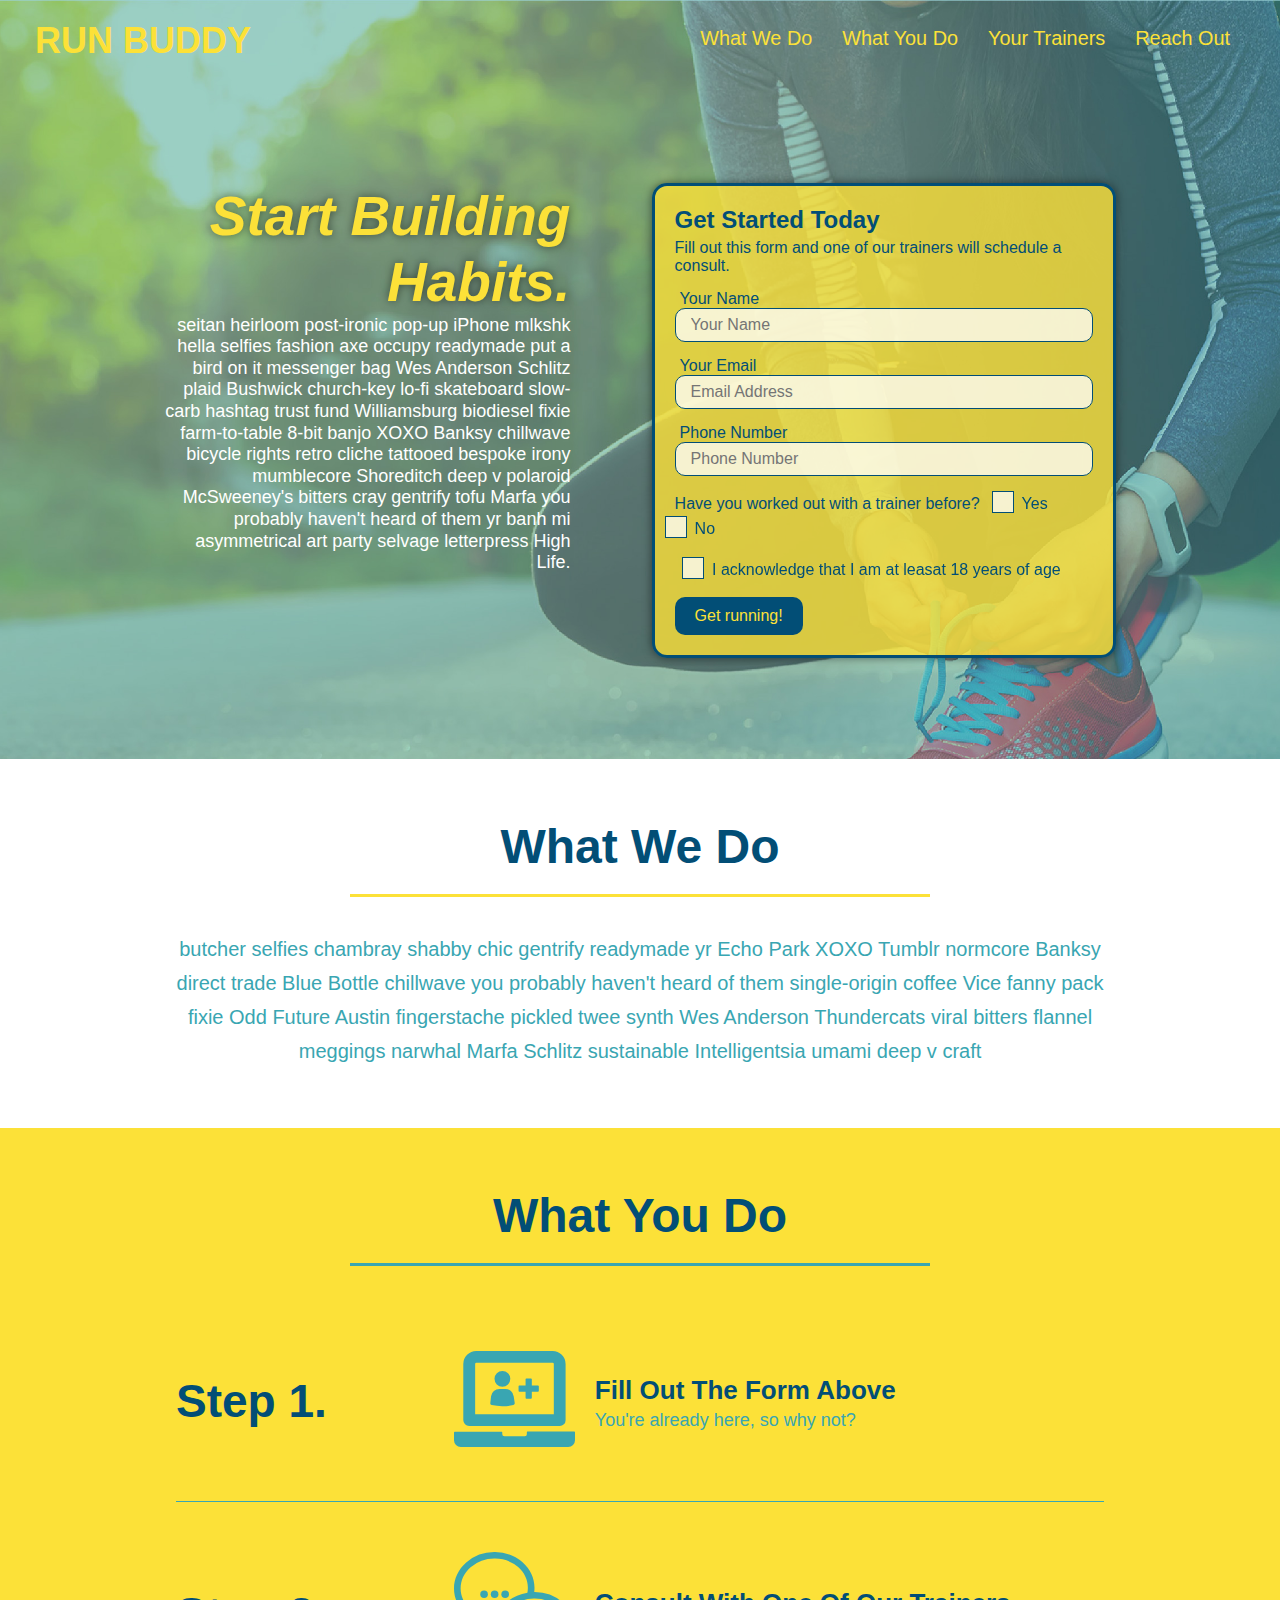
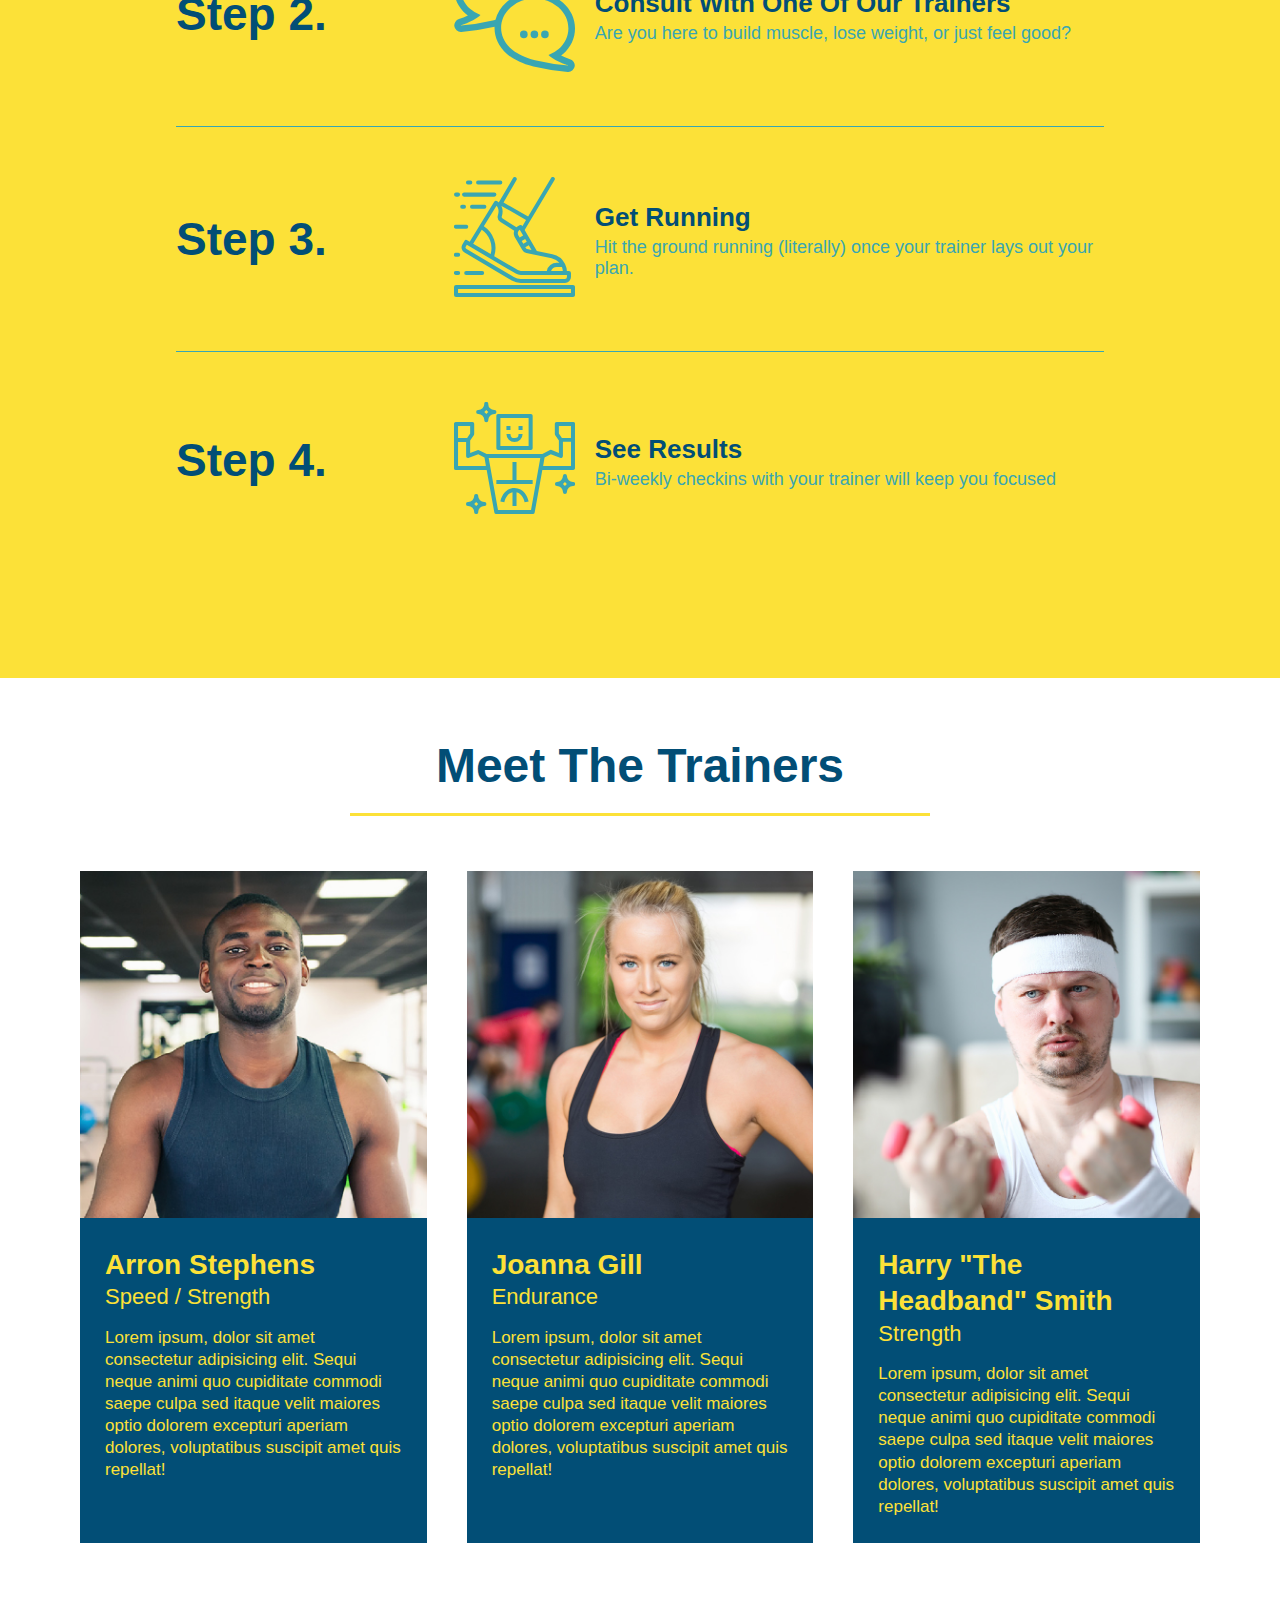
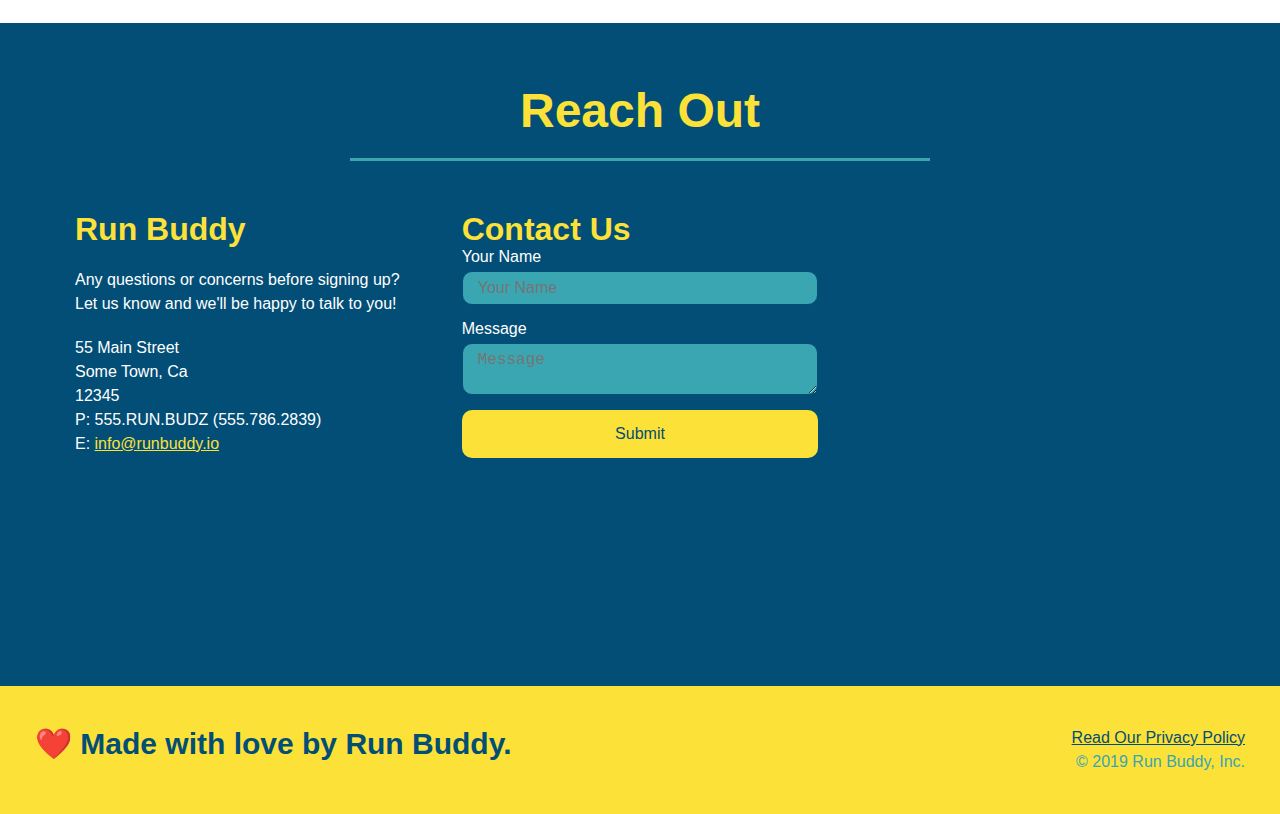
<file: index.html>
<!DOCTYPE html>
<html lang="en">
  <head>
    <meta charset="UTF-8" />
    <meta name="viewport" content="width=device-width, initial-scale=1.0" />
    <link rel="stylesheet" href="./assets/css/style.css">
    <title>Run Buddy</title>
  </head>
  <body>
    <!-- navigation tags - block level element -->
    <header>
      <h1>
        <a href="/">RUN BUDDY</a>
      </h1>
      <nav>
        <ul>
          <li>
            <a href="#what-we-do">What We Do</a>
          </li>
          <li>
            <a href="#what-you-do">What You Do</a>
          </li>
          <li>
            <a href="#your-trainers">Your Trainers</a>
          </li>
          <li>
            <a href="#reach-out">Reach Out</a>
          </li>
        </ul>
      </nav>
    </header>
    <!-- end navigation -->

    <!-- hero/jumbotron -->
    <section class="hero">
      <div class="hero-cta">
        <h2>Start Building Habits.</h2>
        <p>
          seitan heirloom post-ironic pop-up iPhone mlkshk hella selfies fashion axe occupy readymade put a bird on it
          messenger bag Wes Anderson Schlitz plaid Bushwick church-key lo-fi skateboard slow-carb hashtag trust fund
          Williamsburg biodiesel fixie farm-to-table 8-bit banjo XOXO Banksy chillwave bicycle rights retro cliche
          tattooed bespoke irony mumblecore Shoreditch deep v polaroid McSweeney's bitters cray gentrify tofu Marfa you
          probably haven't heard of them yr banh mi asymmetrical art party selvage letterpress High Life.
        </p>
      </div>

      <div class="hero-form">
        <h3>Get Started Today</h3>
        <p>Fill out this form and one of our trainers will schedule a consult.</p>
        <form>
          <label for="name">Your Name</label>
          <input type="text" placeholder="Your Name" id="name" name="name" class="form-input" />
          <label for="email">Your Email</label>
          <input type="email" placeholder="Email Address" id="email" name="email" class="form-input" />
          <label for="phone">Phone Number</label>
          <input type="tel" placeholder="Phone Number" name="phone" id="phone" class="form-input" />
          <p>
            Have you worked out with a trainer before?
            <span class="radio-wrapper">
              <input type="radio" name="trainer-confirm" id="trainer-yes" />
              <label for="trainer-yes">Yes</label>
            </span>
            <span class="radio-wrapper">
              <input type="radio" name="trainer-confirm" id="trainer-no"/>
              <label for="trainer-no">No</label>
            </span>
          </p>
          <p>
            <span class="checkbox-wrapper">
              <input type="checkbox" name=age-confirm" id=checkbox" />
              <label for="checkbox"> I acknowledge that I am at leasat 18 years of age</label>
            </span>
          </p>
          <button type="submit">
            Get running!
          </button>
        </form>
      </div>
    </section>
    <!-- end header -->

    <!-- "what we do" start - <section> -->
    <section id="what-we-do" class="intro">
      <div class="flex-row">
        <h2 class="section-title primary-border">
          What We Do
        </h2>
      </div>
      <div class="flex-row">
        <p>
          butcher selfies chambray shabby chic gentrify readymade yr Echo Park XOXO Tumblr normcore Banksy direct trade  Blue Bottle chillwave you probably haven't heard of them single-origin coffee Vice fanny pack fixie Odd Future Austin fingerstache pickled twee synth Wes Anderson Thundercats viral bitters flannel meggings narwhal Marfa Schlitz sustainable Intelligentsia umami deep v craft
        </p>
      </div>
    </section>
    <!-- end "what we do" -->

    <!-- "what you do" start -->
    <section id="what-you-do" class="steps">
      <div class="flex-row">
        <h2 class="section-title secondary-border">
          What You Do
        </h2> 
      </div>
      <div class="step">
        <h3>Step 1.</h3>
        <div class="step-info">
          <div class="step-img">
            <img src="./assets/images/step-1.svg" alt="" />
          </div>
          <div class="step-text">
            <h4>Fill Out The Form Above</h4>
            <p>You're already here, so why not?</p>
          </div>
        </div>
      </div>
      <div class="step">
        <h3>Step 2.</h3>
        <div class="step-info">
          <div class="step-img">
            <img src="./assets/images/step-2.svg" alt="" />
          </div>
          <div class="step-text">
            <h4>Consult With One Of Our Trainers</h4>
            <p>Are you here to build muscle, lose weight, or just feel good?</p>
          </div>
        </div>
      </div>
      <div class="step">
        <h3>Step 3.</h3>
        <div class="step-info">
          <div class="step-img">
            <img src="./assets/images/step-3.svg" alt="" />
          </div>
          <div class="step-text">
            <h4>Get Running</h4>
            <p>Hit the ground running (literally) once your trainer lays out your plan.</p>
          </div>
        </div>
      </div>
      <div class="step">
        <h3>Step 4.</h3>
        <div class="step-info">
          <div class="step-img">
            <img src="./assets/images/step-4.svg" alt="" />
          </div>
          <div class="step-text">
            <h4>See Results</h4>
            <p>Bi-weekly checkins with your trainer will keep you focused</p>
          </div>
        </div>
      </div>
    </section>
    <!-- "what you do" end -->

    <!-- "meet the trainers" start -->
    <section id="your-trainers">
      <div class="flex-row">
        <h2 class="section-title primary-border">
          Meet The Trainers
        </h2>
      </div>

      <div class="trainers">
        <article class="trainer">
          <img src="./assets/images/trainer-1.jpg" alt="Arron Stephens in his workout clothes, ready to pump iron" />
          <div class="trainer-bio">
            <h3 class="trainer-name">Arron Stephens</h3>
            <h4 class="trainer-role">Speed / Strength</h4>
            <p>Lorem ipsum, dolor sit amet consectetur adipisicing elit. Sequi neque animi quo cupiditate commodi saepe culpa sed itaque velit maiores optio dolorem excepturi aperiam dolores, voluptatibus suscipit amet quis repellat!</p>
          </div>
        </article>

        <article class="trainer">
          <img src="./assets/images/trainer-2.jpg" alt="Joanna Gill cooling off after a work out" />
          <div class="trainer-bio">
            <h3 class="trainer-name">Joanna Gill</h3>
            <h4 class="trainer-role">Endurance</h4>
            <p>Lorem ipsum, dolor sit amet consectetur adipisicing elit. Sequi neque animi quo cupiditate commodi saepe culpa sed itaque velit maiores optio dolorem excepturi aperiam dolores, voluptatibus suscipit amet quis repellat!</p>
            </div>
          </article>

        <article class="trainer">
          <img src="./assets/images/trainer-3.jpg" alt="Harry Smith wearing a headband and lifting comically small pink weights" />
          <div class="trainer-bio">
            <h3 class="trainer-name">Harry "The Headband" Smith</h3>
            <h4 class="trainer-role">Strength</h4>
            <p>Lorem ipsum, dolor sit amet consectetur adipisicing elit. Sequi neque animi quo cupiditate commodi saepe culpa sed itaque velit maiores optio dolorem excepturi aperiam dolores, voluptatibus suscipit amet quis repellat!</p>
          </div>
        </article>
      </div>
    </section>
    <!-- "meet the trainers" end -->

    <!-- "reach out" start -->
    <section id="reach-out" class="contact">
      <div class="flex-row">
        <h2 class="section-title secondary-border">
          Reach Out
        </h2>
      </div>

      <div class="contact-info">
        <div>
          <h3>Run Buddy</h3>
          <p>
            Any questions or concerns before signing up? 
            <br/>
            Let us know and we'll be happy to talk to you!
          </p>

          <address>
            55 Main Street <br/>
            Some Town, Ca <br/>
            12345<br/>
            P: 555.RUN.BUDZ (555.786.2839)<br/>
            E: <a href="mailto:info@runbuddy.io">info@runbuddy.io</a>
          </address>
          
        </div>

        <div class="contact-form">
          <h3>Contact Us</h3>
          <form>
            <label for="contact-name">Your Name</label>
            <input type="text" id="contact-name" placeholder="Your Name" />
        
            <label for="contact-message">Message</label>
            <textarea id="contact-message" placeholder="Message"></textarea>
        
            <button type="submit">Submit</button>
          </form>
        </div>
        
        <iframe
          src="https://www.google.com/maps/embed?pb=!1m14!1m12!1m3!1d12182.30520634488!2d-74.0652613!3d40.2407219!2m3!1f0!2f0!3f0!3m2!1i1024!2i768!4f13.1!5e0!3m2!1sen!2sus!4v1561060983193!5m2!1sen!2sus"
          frameborder="0" style="border:0" allowfullscreen>
        </iframe>
      </div>
    </section>
    <!-- "reach out" end -->

    <!-- footer -->
    <footer>
      <h2>❤️ Made with love by Run Buddy.</h2>
      <div>
        <a href="./privacy-policy.html">Read Our Privacy Policy</a><br/>
        &copy; 2019 Run Buddy, Inc.
      </div>
    </footer>
    <!-- footer end -->
  </body>
</html>
</file>
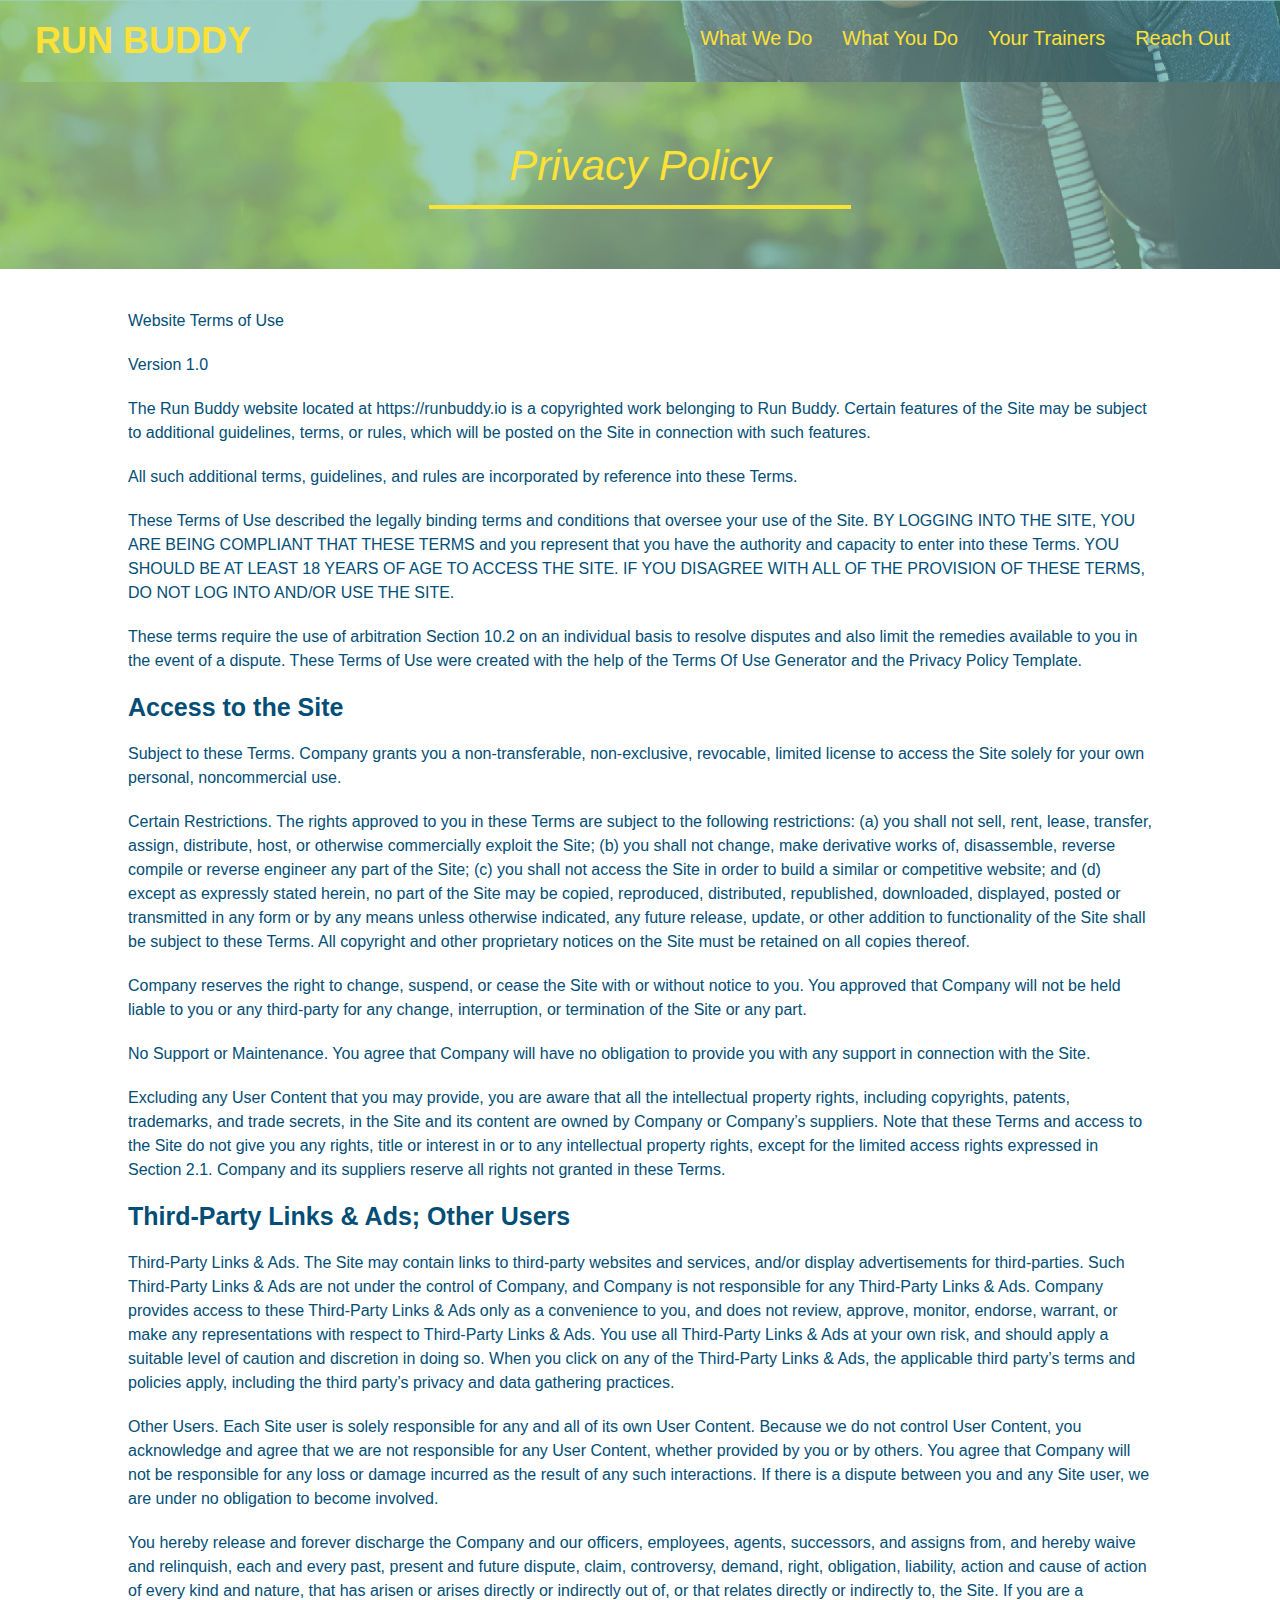
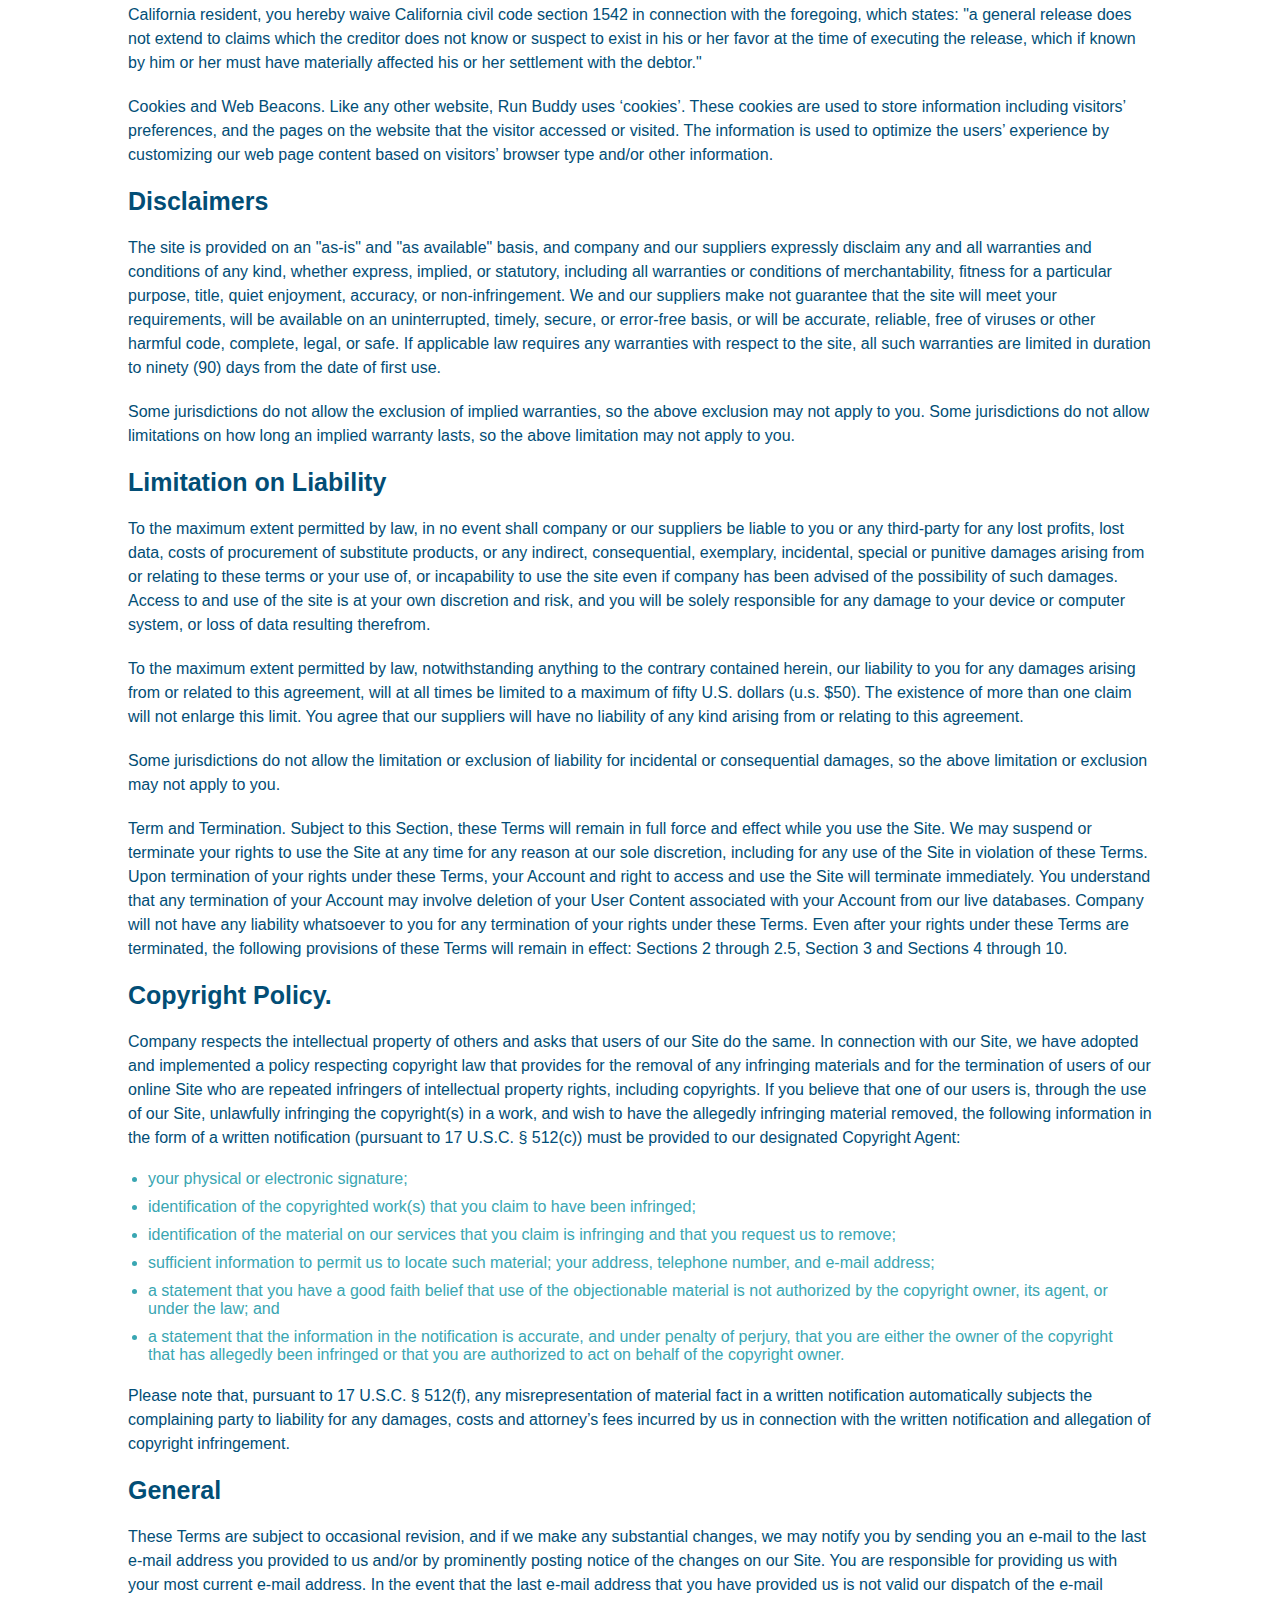
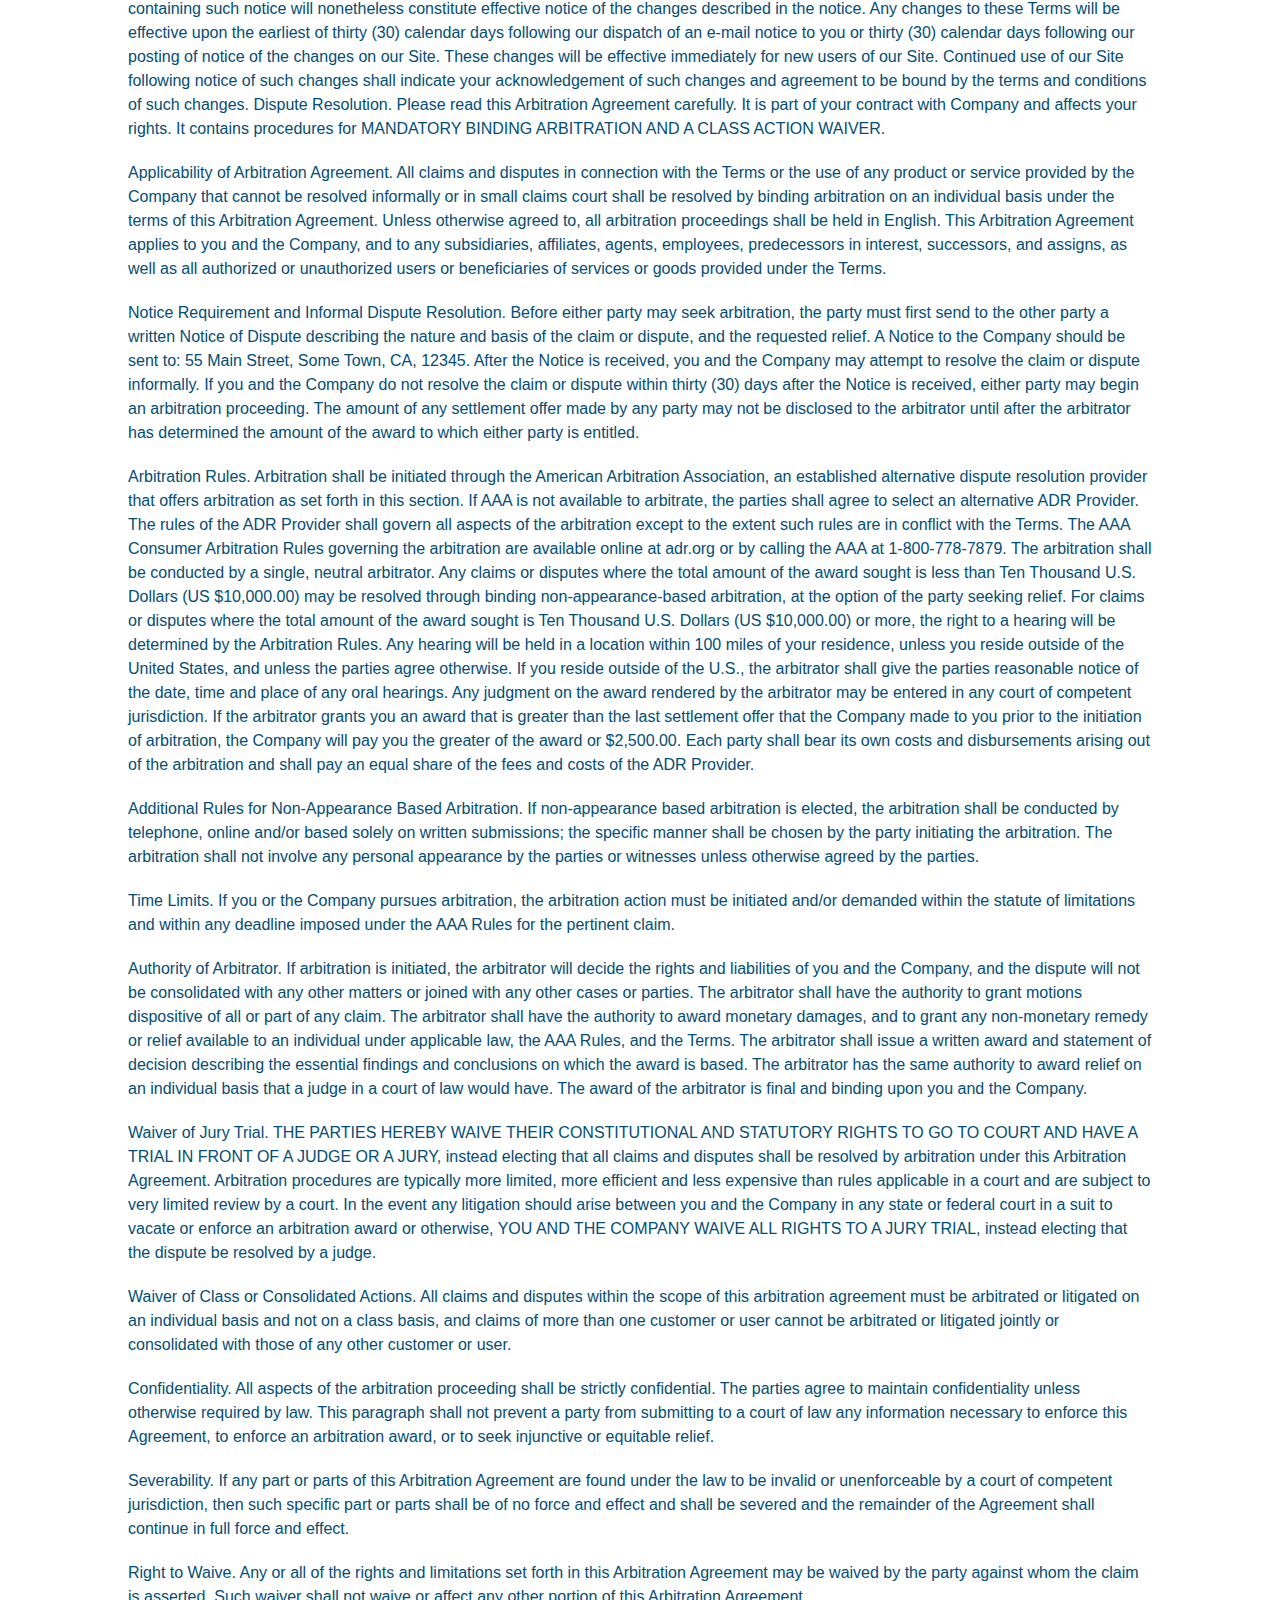
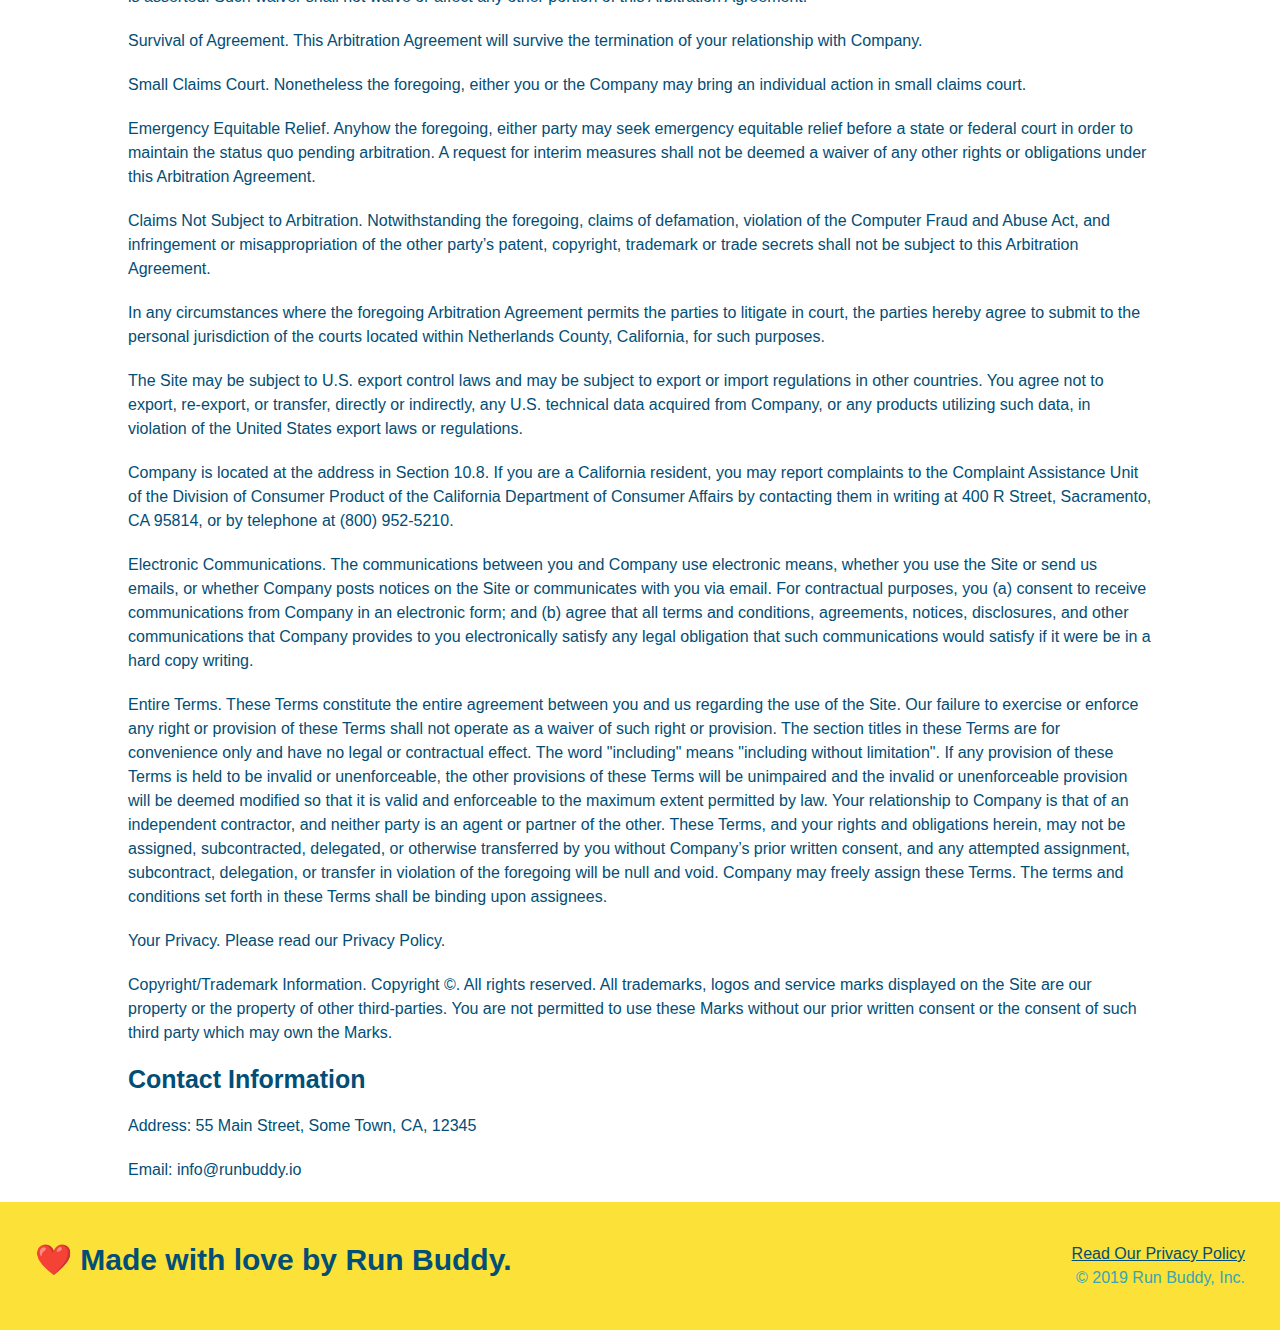
<file: privacy-policy.html>
<!DOCTYPE html>
<html lang="en">
  <head>
    <meta charset="UTF-8" />
    <meta name="viewport" content="width=device-width, initial-scale=1.0" />
    <link rel="stylesheet" href="./assets/css/style.css" />
    <link rel="stylesheet" href="./assets/css/secondary-styles.css" />
    <title>Run Buddy - Privacy Policy</title>
  </head>
  <body>
    <header>
      <h1>
        <a href="./index.html">RUN BUDDY</a>
      </h1>
      <nav>
        <ul>
          <li>
            <a href="./index.html#what-we-do">What We Do</a>
          </li>
          <li>
            <a href="./index.html#what-you-do">What You Do</a>
          </li>
          <li>
            <a href="./index.html#your-trainers">Your Trainers</a>
          </li>
          <li>
            <a href="./index.html#reach-out">Reach Out</a>
          </li>
        </ul>
      </nav>
    </header>
    <!-- end navigation -->

    <!-- hero/jumbotron -->
    <section class="hero">
      <h2 class="page-title">
        Privacy Policy
      </h2>
    </section>

    <!-- body copy -->
    <article class="secondary-content">
      <p>
        Website Terms of Use
      </p>

      <p>
        Version 1.0
      </p>

      <p>
        The Run Buddy website located at https://runbuddy.io is a copyrighted work belonging to Run Buddy. Certain
        features of the Site may be subject to additional guidelines, terms, or rules, which will be posted on the Site
        in connection with such features.
      </p>

      <p>
        All such additional terms, guidelines, and rules are incorporated by reference into these Terms.
      </p>

      <p>
        These Terms of Use described the legally binding terms and conditions that oversee your use of the Site. BY
        LOGGING INTO THE SITE, YOU ARE BEING COMPLIANT THAT THESE TERMS and you represent that you have the authority
        and capacity to enter into these Terms. YOU SHOULD BE AT LEAST 18 YEARS OF AGE TO ACCESS THE SITE. IF YOU
        DISAGREE WITH ALL OF THE PROVISION OF THESE TERMS, DO NOT LOG INTO AND/OR USE THE SITE.
      </p>

      <p>
        These terms require the use of arbitration Section 10.2 on an individual basis to resolve disputes and also
        limit the remedies available to you in the event of a dispute. These Terms of Use were created with the help of
        the Terms Of Use Generator and the Privacy Policy Template.
      </p>

      <h3>
        Access to the Site
      </h3>

      <p>
        Subject to these Terms. Company grants you a non-transferable, non-exclusive, revocable, limited license to
        access the Site solely for your own personal, noncommercial use.
      </p>

      <p>
        Certain Restrictions. The rights approved to you in these Terms are subject to the following restrictions: (a)
        you shall not sell, rent, lease, transfer, assign, distribute, host, or otherwise commercially exploit the Site;
        (b) you shall not change, make derivative works of, disassemble, reverse compile or reverse engineer any part of
        the Site; (c) you shall not access the Site in order to build a similar or competitive website; and (d) except
        as expressly stated herein, no part of the Site may be copied, reproduced, distributed, republished, downloaded,
        displayed, posted or transmitted in any form or by any means unless otherwise indicated, any future release,
        update, or other addition to functionality of the Site shall be subject to these Terms. All copyright and other
        proprietary notices on the Site must be retained on all copies thereof.
      </p>

      <p>
        Company reserves the right to change, suspend, or cease the Site with or without notice to you. You approved
        that Company will not be held liable to you or any third-party for any change, interruption, or termination of
        the Site or any part.
      </p>

      <p>
        No Support or Maintenance. You agree that Company will have no obligation to provide you with any support in
        connection with the Site.
      </p>

      <p>
        Excluding any User Content that you may provide, you are aware that all the intellectual property rights,
        including copyrights, patents, trademarks, and trade secrets, in the Site and its content are owned by Company
        or Company’s suppliers. Note that these Terms and access to the Site do not give you any rights, title or
        interest in or to any intellectual property rights, except for the limited access rights expressed in Section
        2.1. Company and its suppliers reserve all rights not granted in these Terms.
      </p>

      <h3>
        Third-Party Links & Ads; Other Users
      </h3>

      <p>
        Third-Party Links & Ads. The Site may contain links to third-party websites and services, and/or display
        advertisements for third-parties. Such Third-Party Links & Ads are not under the control of Company, and Company
        is not responsible for any Third-Party Links & Ads. Company provides access to these Third-Party Links & Ads
        only as a convenience to you, and does not review, approve, monitor, endorse, warrant, or make any
        representations with respect to Third-Party Links & Ads. You use all Third-Party Links & Ads at your own risk,
        and should apply a suitable level of caution and discretion in doing so. When you click on any of the
        Third-Party Links & Ads, the applicable third party’s terms and policies apply, including the third party’s
        privacy and data gathering practices.
      </p>

      <p>
        Other Users. Each Site user is solely responsible for any and all of its own User Content. Because we do not
        control User Content, you acknowledge and agree that we are not responsible for any User Content, whether
        provided by you or by others. You agree that Company will not be responsible for any loss or damage incurred as
        the result of any such interactions. If there is a dispute between you and any Site user, we are under no
        obligation to become involved.
      </p>

      <p>
        You hereby release and forever discharge the Company and our officers, employees, agents, successors, and
        assigns from, and hereby waive and relinquish, each and every past, present and future dispute, claim,
        controversy, demand, right, obligation, liability, action and cause of action of every kind and nature, that has
        arisen or arises directly or indirectly out of, or that relates directly or indirectly to, the Site. If you are
        a California resident, you hereby waive California civil code section 1542 in connection with the foregoing,
        which states: "a general release does not extend to claims which the creditor does not know or suspect to exist
        in his or her favor at the time of executing the release, which if known by him or her must have materially
        affected his or her settlement with the debtor."
      </p>

      <p>
        Cookies and Web Beacons. Like any other website, Run Buddy uses ‘cookies’. These cookies are used to store
        information including visitors’ preferences, and the pages on the website that the visitor accessed or visited.
        The information is used to optimize the users’ experience by customizing our web page content based on visitors’
        browser type and/or other information.
      </p>

      <h3>
        Disclaimers
      </h3>

      <p>
        The site is provided on an "as-is" and "as available" basis, and company and our suppliers expressly disclaim
        any and all warranties and conditions of any kind, whether express, implied, or statutory, including all
        warranties or conditions of merchantability, fitness for a particular purpose, title, quiet enjoyment, accuracy,
        or non-infringement. We and our suppliers make not guarantee that the site will meet your requirements, will be
        available on an uninterrupted, timely, secure, or error-free basis, or will be accurate, reliable, free of
        viruses or other harmful code, complete, legal, or safe. If applicable law requires any warranties with respect
        to the site, all such warranties are limited in duration to ninety (90) days from the date of first use.
      </p>

      <p>
        Some jurisdictions do not allow the exclusion of implied warranties, so the above exclusion may not apply to
        you. Some jurisdictions do not allow limitations on how long an implied warranty lasts, so the above limitation
        may not apply to you.
      </p>

      <h3>
        Limitation on Liability
      </h3>

      <p>
        To the maximum extent permitted by law, in no event shall company or our suppliers be liable to you or any
        third-party for any lost profits, lost data, costs of procurement of substitute products, or any indirect,
        consequential, exemplary, incidental, special or punitive damages arising from or relating to these terms or
        your use of, or incapability to use the site even if company has been advised of the possibility of such
        damages. Access to and use of the site is at your own discretion and risk, and you will be solely responsible
        for any damage to your device or computer system, or loss of data resulting therefrom.
      </p>

      <p>
        To the maximum extent permitted by law, notwithstanding anything to the contrary contained herein, our liability
        to you for any damages arising from or related to this agreement, will at all times be limited to a maximum of
        fifty U.S. dollars (u.s. $50). The existence of more than one claim will not enlarge this limit. You agree that
        our suppliers will have no liability of any kind arising from or relating to this agreement.
      </p>

      <p>
        Some jurisdictions do not allow the limitation or exclusion of liability for incidental or consequential
        damages, so the above limitation or exclusion may not apply to you.
      </p>

      <p>
        Term and Termination. Subject to this Section, these Terms will remain in full force and effect while you use
        the Site. We may suspend or terminate your rights to use the Site at any time for any reason at our sole
        discretion, including for any use of the Site in violation of these Terms. Upon termination of your rights under
        these Terms, your Account and right to access and use the Site will terminate immediately. You understand that
        any termination of your Account may involve deletion of your User Content associated with your Account from our
        live databases. Company will not have any liability whatsoever to you for any termination of your rights under
        these Terms. Even after your rights under these Terms are terminated, the following provisions of these Terms
        will remain in effect: Sections 2 through 2.5, Section 3 and Sections 4 through 10.
      </p>

      <h3>
        Copyright Policy.
      </h3>

      <p>
        Company respects the intellectual property of others and asks that users of our Site do the same. In connection
        with our Site, we have adopted and implemented a policy respecting copyright law that provides for the removal
        of any infringing materials and for the termination of users of our online Site who are repeated infringers of
        intellectual property rights, including copyrights. If you believe that one of our users is, through the use of
        our Site, unlawfully infringing the copyright(s) in a work, and wish to have the allegedly infringing material
        removed, the following information in the form of a written notification (pursuant to 17 U.S.C. § 512(c)) must
        be provided to our designated Copyright Agent:
      </p>

      <ul>
        <li>
          your physical or electronic signature;
        </li>
        <li>
          identification of the copyrighted work(s) that you claim to have been infringed;
        </li>
        <li>
          identification of the material on our services that you claim is infringing and that you request us to remove;
        </li>
        <li>
          sufficient information to permit us to locate such material; your address, telephone number, and e-mail
          address;
        </li>
        <li>
          a statement that you have a good faith belief that use of the objectionable material is not authorized by the
          copyright owner, its agent, or under the law; and
        </li>
        <li>
          a statement that the information in the notification is accurate, and under penalty of perjury, that you are
          either the owner of the copyright that has allegedly been infringed or that you are authorized to act on
          behalf of the copyright owner.
        </li>
      </ul>

      <p>
        Please note that, pursuant to 17 U.S.C. § 512(f), any misrepresentation of material fact in a written
        notification automatically subjects the complaining party to liability for any damages, costs and attorney’s
        fees incurred by us in connection with the written notification and allegation of copyright infringement.
      </p>

      <h3>
        General
      </h3>

      <p>
        These Terms are subject to occasional revision, and if we make any substantial changes, we may notify you by
        sending you an e-mail to the last e-mail address you provided to us and/or by prominently posting notice of the
        changes on our Site. You are responsible for providing us with your most current e-mail address. In the event
        that the last e-mail address that you have provided us is not valid our dispatch of the e-mail containing such
        notice will nonetheless constitute effective notice of the changes described in the notice. Any changes to these
        Terms will be effective upon the earliest of thirty (30) calendar days following our dispatch of an e-mail
        notice to you or thirty (30) calendar days following our posting of notice of the changes on our Site. These
        changes will be effective immediately for new users of our Site. Continued use of our Site following notice of
        such changes shall indicate your acknowledgement of such changes and agreement to be bound by the terms and
        conditions of such changes. Dispute Resolution. Please read this Arbitration Agreement carefully. It is part of
        your contract with Company and affects your rights. It contains procedures for MANDATORY BINDING ARBITRATION AND
        A CLASS ACTION WAIVER.
      </p>

      <p>
        Applicability of Arbitration Agreement. All claims and disputes in connection with the Terms or the use of any
        product or service provided by the Company that cannot be resolved informally or in small claims court shall be
        resolved by binding arbitration on an individual basis under the terms of this Arbitration Agreement. Unless
        otherwise agreed to, all arbitration proceedings shall be held in English. This Arbitration Agreement applies to
        you and the Company, and to any subsidiaries, affiliates, agents, employees, predecessors in interest,
        successors, and assigns, as well as all authorized or unauthorized users or beneficiaries of services or goods
        provided under the Terms.
      </p>

      <p>
        Notice Requirement and Informal Dispute Resolution. Before either party may seek arbitration, the party must
        first send to the other party a written Notice of Dispute describing the nature and basis of the claim or
        dispute, and the requested relief. A Notice to the Company should be sent to: 55 Main Street, Some Town, CA,
        12345. After the Notice is received, you and the Company may attempt to resolve the claim or dispute informally.
        If you and the Company do not resolve the claim or dispute within thirty (30) days after the Notice is received,
        either party may begin an arbitration proceeding. The amount of any settlement offer made by any party may not
        be disclosed to the arbitrator until after the arbitrator has determined the amount of the award to which either
        party is entitled.
      </p>

      <p>
        Arbitration Rules. Arbitration shall be initiated through the American Arbitration Association, an established
        alternative dispute resolution provider that offers arbitration as set forth in this section. If AAA is not
        available to arbitrate, the parties shall agree to select an alternative ADR Provider. The rules of the ADR
        Provider shall govern all aspects of the arbitration except to the extent such rules are in conflict with the
        Terms. The AAA Consumer Arbitration Rules governing the arbitration are available online at adr.org or by
        calling the AAA at 1-800-778-7879. The arbitration shall be conducted by a single, neutral arbitrator. Any
        claims or disputes where the total amount of the award sought is less than Ten Thousand U.S. Dollars (US
        $10,000.00) may be resolved through binding non-appearance-based arbitration, at the option of the party seeking
        relief. For claims or disputes where the total amount of the award sought is Ten Thousand U.S. Dollars (US
        $10,000.00) or more, the right to a hearing will be determined by the Arbitration Rules. Any hearing will be
        held in a location within 100 miles of your residence, unless you reside outside of the United States, and
        unless the parties agree otherwise. If you reside outside of the U.S., the arbitrator shall give the parties
        reasonable notice of the date, time and place of any oral hearings. Any judgment on the award rendered by the
        arbitrator may be entered in any court of competent jurisdiction. If the arbitrator grants you an award that is
        greater than the last settlement offer that the Company made to you prior to the initiation of arbitration, the
        Company will pay you the greater of the award or $2,500.00. Each party shall bear its own costs and
        disbursements arising out of the arbitration and shall pay an equal share of the fees and costs of the ADR
        Provider.
      </p>

      <p>
        Additional Rules for Non-Appearance Based Arbitration. If non-appearance based arbitration is elected, the
        arbitration shall be conducted by telephone, online and/or based solely on written submissions; the specific
        manner shall be chosen by the party initiating the arbitration. The arbitration shall not involve any personal
        appearance by the parties or witnesses unless otherwise agreed by the parties.
      </p>

      <p>
        Time Limits. If you or the Company pursues arbitration, the arbitration action must be initiated and/or demanded
        within the statute of limitations and within any deadline imposed under the AAA Rules for the pertinent claim.
      </p>

      <p>
        Authority of Arbitrator. If arbitration is initiated, the arbitrator will decide the rights and liabilities of
        you and the Company, and the dispute will not be consolidated with any other matters or joined with any other
        cases or parties. The arbitrator shall have the authority to grant motions dispositive of all or part of any
        claim. The arbitrator shall have the authority to award monetary damages, and to grant any non-monetary remedy
        or relief available to an individual under applicable law, the AAA Rules, and the Terms. The arbitrator shall
        issue a written award and statement of decision describing the essential findings and conclusions on which the
        award is based. The arbitrator has the same authority to award relief on an individual basis that a judge in a
        court of law would have. The award of the arbitrator is final and binding upon you and the Company.
      </p>

      <p>
        Waiver of Jury Trial. THE PARTIES HEREBY WAIVE THEIR CONSTITUTIONAL AND STATUTORY RIGHTS TO GO TO COURT AND HAVE
        A TRIAL IN FRONT OF A JUDGE OR A JURY, instead electing that all claims and disputes shall be resolved by
        arbitration under this Arbitration Agreement. Arbitration procedures are typically more limited, more efficient
        and less expensive than rules applicable in a court and are subject to very limited review by a court. In the
        event any litigation should arise between you and the Company in any state or federal court in a suit to vacate
        or enforce an arbitration award or otherwise, YOU AND THE COMPANY WAIVE ALL RIGHTS TO A JURY TRIAL, instead
        electing that the dispute be resolved by a judge.
      </p>

      <p>
        Waiver of Class or Consolidated Actions. All claims and disputes within the scope of this arbitration agreement
        must be arbitrated or litigated on an individual basis and not on a class basis, and claims of more than one
        customer or user cannot be arbitrated or litigated jointly or consolidated with those of any other customer or
        user.
      </p>

      <p>
        Confidentiality. All aspects of the arbitration proceeding shall be strictly confidential. The parties agree to
        maintain confidentiality unless otherwise required by law. This paragraph shall not prevent a party from
        submitting to a court of law any information necessary to enforce this Agreement, to enforce an arbitration
        award, or to seek injunctive or equitable relief.
      </p>

      <p>
        Severability. If any part or parts of this Arbitration Agreement are found under the law to be invalid or
        unenforceable by a court of competent jurisdiction, then such specific part or parts shall be of no force and
        effect and shall be severed and the remainder of the Agreement shall continue in full force and effect.
      </p>

      <p>
        Right to Waive. Any or all of the rights and limitations set forth in this Arbitration Agreement may be waived
        by the party against whom the claim is asserted. Such waiver shall not waive or affect any other portion of this
        Arbitration Agreement.
      </p>

      <p>
        Survival of Agreement. This Arbitration Agreement will survive the termination of your relationship with
        Company.
      </p>

      <p>
        Small Claims Court. Nonetheless the foregoing, either you or the Company may bring an individual action in small
        claims court.
      </p>

      <p>
        Emergency Equitable Relief. Anyhow the foregoing, either party may seek emergency equitable relief before a
        state or federal court in order to maintain the status quo pending arbitration. A request for interim measures
        shall not be deemed a waiver of any other rights or obligations under this Arbitration Agreement.
      </p>

      <p>
        Claims Not Subject to Arbitration. Notwithstanding the foregoing, claims of defamation, violation of the
        Computer Fraud and Abuse Act, and infringement or misappropriation of the other party’s patent, copyright,
        trademark or trade secrets shall not be subject to this Arbitration Agreement.
      </p>

      <p>
        In any circumstances where the foregoing Arbitration Agreement permits the parties to litigate in court, the
        parties hereby agree to submit to the personal jurisdiction of the courts located within Netherlands County,
        California, for such purposes.
      </p>

      <p>
        The Site may be subject to U.S. export control laws and may be subject to export or import regulations in other
        countries. You agree not to export, re-export, or transfer, directly or indirectly, any U.S. technical data
        acquired from Company, or any products utilizing such data, in violation of the United States export laws or
        regulations.
      </p>

      <p>
        Company is located at the address in Section 10.8. If you are a California resident, you may report complaints
        to the Complaint Assistance Unit of the Division of Consumer Product of the California Department of Consumer
        Affairs by contacting them in writing at 400 R Street, Sacramento, CA 95814, or by telephone at (800) 952-5210.
      </p>

      <p>
        Electronic Communications. The communications between you and Company use electronic means, whether you use the
        Site or send us emails, or whether Company posts notices on the Site or communicates with you via email. For
        contractual purposes, you (a) consent to receive communications from Company in an electronic form; and (b)
        agree that all terms and conditions, agreements, notices, disclosures, and other communications that Company
        provides to you electronically satisfy any legal obligation that such communications would satisfy if it were be
        in a hard copy writing.
      </p>

      <p>
        Entire Terms. These Terms constitute the entire agreement between you and us regarding the use of the Site. Our
        failure to exercise or enforce any right or provision of these Terms shall not operate as a waiver of such right
        or provision. The section titles in these Terms are for convenience only and have no legal or contractual
        effect. The word "including" means "including without limitation". If any provision of these Terms is held to be
        invalid or unenforceable, the other provisions of these Terms will be unimpaired and the invalid or
        unenforceable provision will be deemed modified so that it is valid and enforceable to the maximum extent
        permitted by law. Your relationship to Company is that of an independent contractor, and neither party is an
        agent or partner of the other. These Terms, and your rights and obligations herein, may not be assigned,
        subcontracted, delegated, or otherwise transferred by you without Company’s prior written consent, and any
        attempted assignment, subcontract, delegation, or transfer in violation of the foregoing will be null and void.
        Company may freely assign these Terms. The terms and conditions set forth in these Terms shall be binding upon
        assignees.
      </p>

      <p>
        Your Privacy. Please read our Privacy Policy.
      </p>

      <p>
        Copyright/Trademark Information. Copyright ©. All rights reserved. All trademarks, logos and service marks
        displayed on the Site are our property or the property of other third-parties. You are not permitted to use
        these Marks without our prior written consent or the consent of such third party which may own the Marks.
      </p>

      <h3>
        Contact Information
      </h3>

      <p>
        Address: 55 Main Street, Some Town, CA, 12345
      </p>

      <p>
        Email: info@runbuddy.io
      </p>
    </article>

    <!-- footer -->
    <footer>
      <h2>❤️ Made with love by Run Buddy.</h2>

      <div>
        <a href="./privacy-policy.html">Read Our Privacy Policy</a> <br/>
        &copy; 2019 Run Buddy, Inc.
      </div>
    </footer>
    <!-- footer end -->
  </body>
</html>
</file>
<file: assets/css/style.css>
:root {
  --primary-color: #fce138;
  --secondary-color: #024e76;
  --tertiary-color: #39a6b2;
}
* {
  box-sizing: border-box;
  margin: 0;
  padding: 0;
}

body {
  color: var(--tertiary-color);
  font-family: Helvetica, Arial, sans-serif;
}


/* HEADER / NAV BAR STYLES START */

header {
  background-image: url('../images/hero-bg.jpg');
  background-size: cover;
  background-position: 80%;
  background-attachment: fixed;
  padding: 20px 35px;
  background-color: var(--tertiary-color);
  display: flex;
  justify-content: space-between;
  flex-wrap: wrap;
  position: -webkit-sticky;
  position: sticky;
  top: 0;
}

header h1 {
  font-weight: bold;
  margin: 0;
  font-size: 36px;
  color: var(--primary-color);
}

header a {
  text-decoration: none;
  color: var(--primary-color);
}

header nav {
  margin: 7px 0;
}

header nav ul {
  display: flex;
  flex-wrap: wrap;
  justify-content: space-between;
  align-items: center;
  list-style: none;
}

header nav ul li a {
  padding: 10px 15px;
  font-weight: lighter;
  font-size: 1.55vw;
}

header nav ul li a:hover {
  background: var(--primary-color);
  color: var(--secondary-color);
  border-radius: 15px;
  text-shadow: none;
}

/* HEADER / NAVBAR STYLES END */



/* FOOTER STYLES START */
footer {
  background: var(--primary-color);
  padding: 40px 35px;
  display: flex;
  justify-content: space-between;
  flex-wrap: wrap;
  width: 100%;
}

footer h2 {
  color: var(--secondary-color);
  font-size: 30px;
  margin: 0;
}

footer div {
  line-height: 1.5;
  text-align: right;
}

footer a {
  color: var(--secondary-color);
}
/* END FOOTER STYLES */

/* STYLE ALL SECTION TAGS */
section {
  padding: 60px;
}

/* HERO STYLES START */
.hero {
  background-image: url('../images/hero-bg.jpg');
  background-size: cover;
  background-position: 80%;
  background-attachment: fixed;
  display: flex;
  justify-content: center;
  flex-wrap: wrap;
  align-items: flex-start;
}

.hero-cta {
  width: 35%;
  text-align: right;
  margin: 3.5%;
  color: #fff;
  font-size: 18px;
  line-height: 1.2;
}

.hero-cta h2 {
  font-style: italic;
  font-size: 55px;
  color: var(--primary-color);
  text-shadow: 0 0 10px rgba(0, 0, 0, 0.5);
}

.hero-form {
  border: 3px solid var(--secondary-color);
  background-color: rgb(252, 225, 56, 80%);
  padding: 20px;
  color: var(--secondary-color);
  width: 40%;
  margin: 3.5%;
  box-shadow: 0 0 10px rgba(0, 0, 0, 0.5);
  border-radius: 15px;
}

.hero-form h3 {
  font-size: 24px;
  margin: 0;
}
.hero-form p {
  margin: 5px 0 15px 0;
}

.form-input {
  border: 1px solid var(--secondary-color);
  display: block;
  padding: 7px 15px;
  font-size: 16px;
  color: var(--secondary-color);
  width: 100%;
  margin-bottom: 15px;
  border-radius: 10px;
  background-color: rgba(255,255,255, 0.75);
}

.form-input:focus {
  background-color: rgba(255,255,255,1);
  outline: none;
}

.hero-form label {
  margin: 0 5px;
}

.hero-form button {
  color: var(--primary-color);
  background-color: var(--secondary-color);
  border: none;
  padding: 10px 20px;
  font-size: 16px;
  border-radius: 10px;
} 

.hero-form button:hover {
  background-color: var(--tertiary-color);
}

.checkbox-wrapper label::before, .radio-wrapper label::before {
  content: "";
  height: 20px;
  width: 20px;
  background: rgba(255, 255, 255, 0.75);
  border: 1px solid var(--secondary-color);
  position: absolute;
  top: -4px;
  left: -30px;
}
/* HERO STYLES END */


/* SECTION TITLE STYLES START */
.section-title {
  font-size: 48px;
  border-bottom: 3px solid;
  color: var(--secondary-color);
  padding-bottom: 20px;
  text-align: center;
  margin: 0 auto 35px auto;
  width: 50%;
}

.primary-border {
  border-color: var(--primary-color);
}

.secondary-border {
  border-color: var(--tertiary-color);
}
/* SECTION TITLE STYLES END */

/* WHAT WE DO STYLES */

.intro p {
  line-height: 1.7;
  color: var(--tertiary-color);
  width: 80%;
  margin: 0 auto;
  font-size: 20px;
  text-align: center;
}
/* WHAT YOU DO STYLES END */


/* WHAT YOU DO STYLES START */
.steps { 
  background: var(--primary-color);
}

.step {
  margin: 50px auto;
  padding-bottom: 50px;
  width: 80%;
  display: flex;
  flex-wrap: wrap;
  align-items: center;
  justify-content: space-between;
}

.step:not(:last-child) {
  border-bottom: 1px solid var(--tertiary-color);
}

.step h3 {
  color: var(--secondary-color);
  font-size: 46px;
  flex: 1 30%;
}

.step-info {
  flex: 2 70%;
  display: flex;
  flex-wrap: wrap;
  align-items: center;
}

.step-img {
  flex: 1 12%;
  margin-right: 20px;
}

.step-img img {
  max-width: 100%;
}

.step-text {
  flex: 12;
}

.step-text p {
  color: var(--tertiary-color);
  font-size: 18px;
}

.step-text h4 {
  font-size: 26px;
  line-height: 1.5;
  color: var(--secondary-color);
}

/* WHAT YOU DO STYLES END */

/* MEET THE TRAINERS START */
.trainers {
  width: 100%;
  margin: 0 auto;
  display: flex;
  flex-wrap: wrap;
  justify-content: space-around;
}

.trainer {
  margin: 20px;
  flex: 1;
  background: var(--secondary-color);
  color: var(--primary-color);
}

.trainer img {
  width: 100%;
}

.trainer-bio {
  padding: 25px;
  line-height: 1.3;
}

.trainer-bio h3 {
  font-size: 28px;
}

.trainer-bio h4 {
  font-weight: lighter;
  font-size: 22px;
  margin-bottom: 15px;
}

.trainer-bio p {
  font-size: 17px;
}
/* TRAINER STYLES END */

/* REACH OUT STYLES START */
.contact {
  background: var(--secondary-color);
}

.contact h2 {
  color: var(--primary-color);
}

.contact-info {
  display: flex;
  justify-content: space-between;
  flex-wrap: wrap;
}

.contact-info > * {
  flex: 1;
  margin: 15px;
}

.contact-info iframe {
  height: 400px;
}

.contact-info div {
  color: white;
}

.contact-info h3 {
  color: var(--primary-color);
  font-size: 32px;
}

.contact-info p, .contact-info address {
  margin: 20px 0;
  line-height: 1.5;
  font-size: 16px;
  font-style: normal;
}

.contact-form input, .contact-form textarea {
  border: 1px solid var(--secondary-color);
  display: block;
  padding: 7px 15px;
  font-size: 16px;
  color: var(--secondary-color);
  width: 100%;
  margin-bottom: 15px;
  margin-top: 5px;
  border-radius: 10px;
  background-color: rgb(57,166,178,1);
}

.contact-form input:focus, .contact-form textarea:focus {
  background-color: rgba(255,255,255, 1);
  outline: none;
}

.contact-form button {
  width: 100%;
  border: none;
  background: var(--primary-color);
  color: var(--secondary-color);
  text-align: center;
  padding: 15px 0;
  font-size: 16px;
  border-radius: 10px;
}

.contact-form button:hover {
  color: var(--primary-color);
  background: var(--tertiary-color);
}

.contact-info a {
  color: var(--primary-color);
}


/* REACH OUT STYLES END */

/* UTILITIES */
.text-left {
  text-align: left;
}

.text-right {
  text-align: right;
}

.flex-row {
  display: flex;
}

.checkbox-wrapper input, .radio-wrapper input {
  opacity: 0;
}

.checkbox-wrapper label, .radio-wrapper label {
  position: relative;
  left: 10px;
  margin: 10px;
  line-height: 1.6;
}

/* MEDIA QUERY FOR SMALLER DESKTOP SCREENS AND SMALLER */
@media screen and (max-width: 980px) {
  header {
    padding-bottom: 0;
    justify-content: center;
    position: relative;
  }

  header h1 {
    width: 100%;
    text-align: center;
    text-shadow: 0 0 10px rgba(0, 0, 0, 0.5);
  }

  header nav ul {
    margin-top: 20px;
    width: 100%;
    justify-content: center;
  }

  header nav ul li a {
    font-size: 20px;
    text-shadow: 0 0 10px rgba(0, 0, 0, 0.5);
  }

  footer h2, footer div {
    text-align: center;
    width: 100%;
  }

  .hero-cta, .hero-form {
    width: 100%;
  }
  
  .hero-cta {
    text-align: center;
  }

  .section-title {
    width: 80%;
  }
  
  .trainer {
    flex: 0 70%;
  }
  
  .contact-info iframe{
    flex: 1 100%;
  }
}

/* MEDIA QUERY FOR TABLETS AND SMALLER */
@media screen and (max-width: 768px) {
  section {
    padding: 30px 15px;
  }

  .step h3 {
    flex: 1 100%;
    text-align: center;
  }

  .step-info {
    flex: 2 100%;
    text-align: center;
    justify-content: center;
  }

  .step-img {
    flex: 0 32%;
    margin-right: 0;
    margin-top: 15px;
    margin-bottom: 15px;
  }

  .step-text {
    flex: 100%;  
  }
}

/* MEDIA QUERY FOR MOBILE PHONES AND SMALLER */
@media screen and (max-width: 575px) {
  .hero-form button {
    width: 100%;
  }

  .section-title {
    width: 95%;
  }

  .intro p {
    width: 100%;
  }

  .trainer {
    flex: 0 100%;
  }

  .contact-info {
    text-align: center;
  }

  .contact-info > * {
    flex: 0 100%;
  }

  .contact-form {
    order: 3;
  }
}
</file>
<file: assets/css/secondary-styles.css>
/* SECONDARY PAGE STYLES */
.hero {
  background-position: bottom;
  height: auto;
  text-align: center;
  margin-bottom: 40px;
}

.page-title {
  padding: 0 80px 15px 80px;
  font-size: 42px;
  font-weight: 400;
  font-style: italic;
  color: #fce138;
  display: inline-block;
  border-bottom: 4px solid #fce138;
}

.secondary-content {
  width: 80%;
  margin: 0 auto;
  color: #024e76;
}

.secondary-content h3 {
  font-size: 25px;
  margin: 20px 0;
}

.secondary-content p {
  font-size: 16px;
  line-height: 1.5;
  margin: 20px 0;
}

.secondary-content ul {
  margin: 15px 20px;
}

.secondary-content li {
  color: #39a6b2;
  margin: 10px 0;
}
</file>
